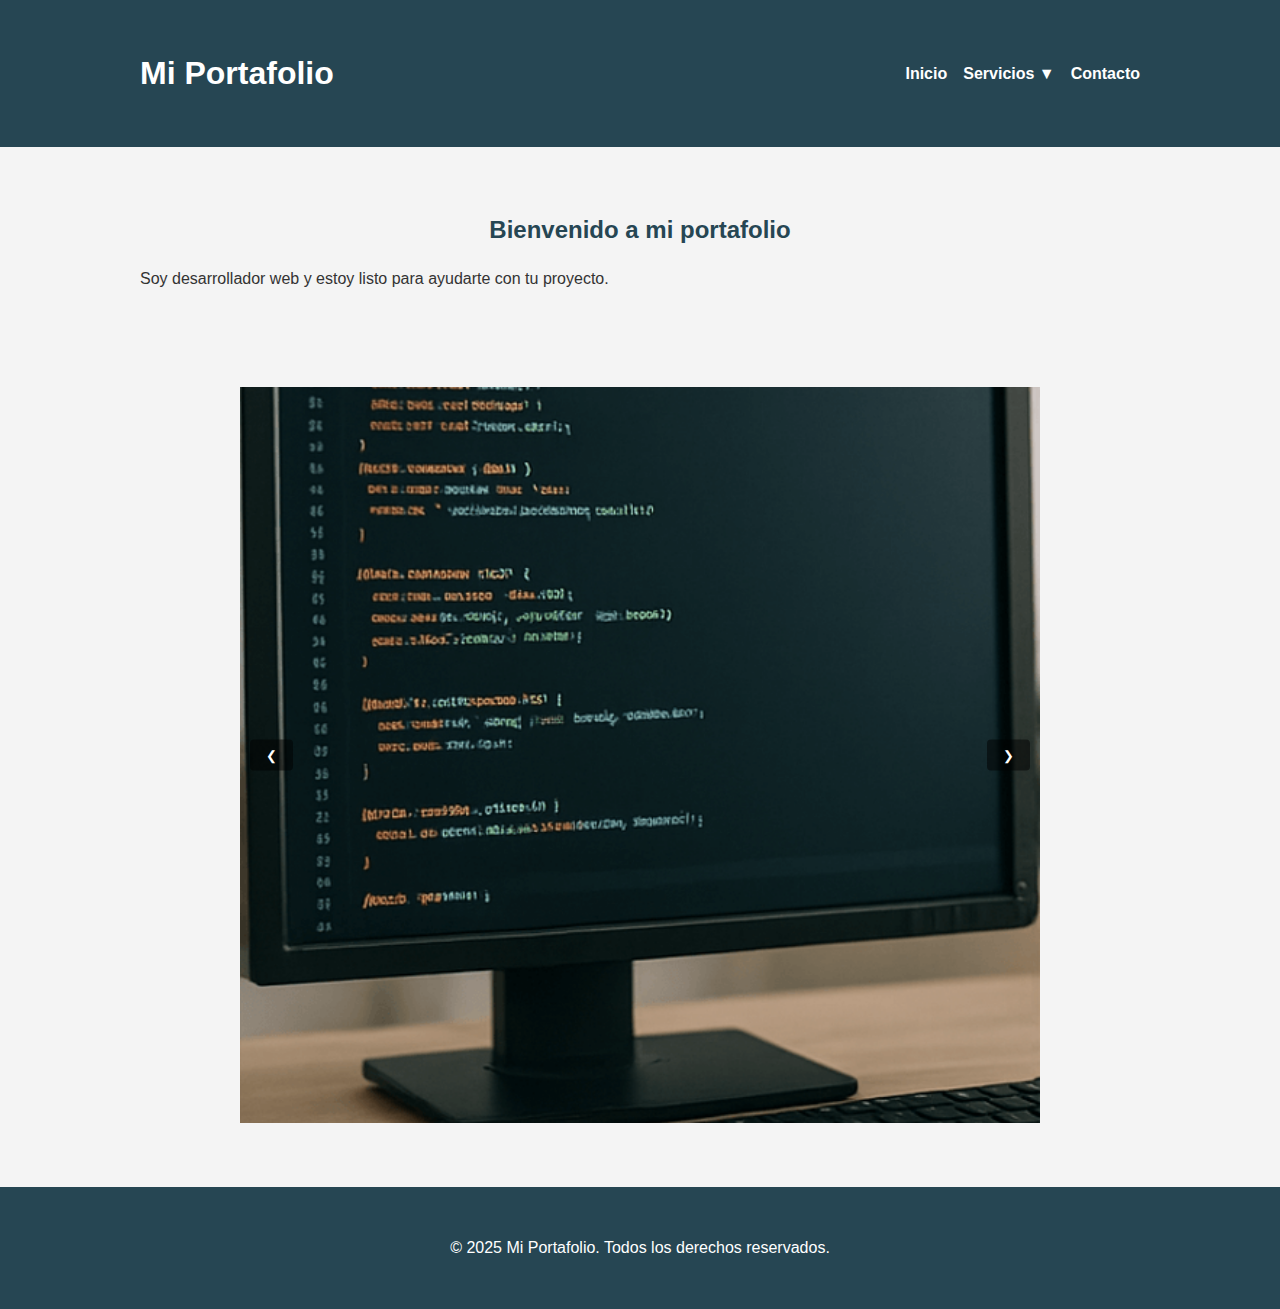
<file: Proyecto/index.html>
<!DOCTYPE html>
<html lang="es">

<head>
    <meta charset="UTF-8">
    <meta name="viewport" content="width=device-width, initial-scale=1.0">
    <title>Cris | Portafolio de Desarrollo Web y Apps</title>
    <meta name="description" content="Soy Cris, desarrollador web y móvil. Te ayudo a crear sitios responsivos, apps y mejorar tu presencia online.">
    <link href="css/style.min.css" rel="stylesheet">
</head>

<body>
    <header>
        <div class="container">
            <h1>Mi Portafolio</h1>
            <button id="menu-toggle" class="menu-toggle">☰</button>
            <nav id="nav">
                <ul>
                    <li><a href="index.html">Inicio</a></li>
                    <li class="dropdown">
                        <a href="servicios.html">Servicios ▼</a>
                        <ul class="dropdown-menu">
                            <li><a href="servicios.html#desarrollo-web">Desarrollo Web</a></li>
                            <li><a href="servicios.html#apps-moviles">Apps Móviles</a></li>
                            <li><a href="servicios.html#seo-marketing">SEO y Marketing</a></li>
                        </ul>
                    </li>
                    <li><a href="contacto.html">Contacto</a></li>
                </ul>
            </nav>
        </div>
    </header>

    <main>
        <section id="home">
            <div class="container">
                <h2>Bienvenido a mi portafolio</h2>
                <p>Soy desarrollador web y estoy listo para ayudarte con tu proyecto.</p>
            </div>
        </section>

        <section id="slider" class="container slider">
            <div class="slides">
                <div class="slide active"><img src="Images/a.png" alt="Imagen de prueba 1, extraida de internet" loading="lazy"></div>
                <div class="slide"><img src="Images/b.png" alt="Imagen de prueba 2, extraida de internet" loading="lazy"></div>
                <div class="slide"><img src="Images/c.png" alt="Imagen de prueba 3, extraida de internet" loading="lazy"></div>
                <div class="slide"><img src="Images/d.png" alt="Imagen de prueba 4, extraida de internet" loading="lazy"></div>
                <div class="slide"><img src="Images/e.png" alt="Imagen de prueba 5, extraida de internet" loading="lazy"></div>
                <div class="slide"><img src="Images/f.png" alt="Imagen de prueba 6, extraida de internet" loading="lazy"></div>
            </div>
            <button class="prev">&#10094;</button>
            <button class="next">&#10095;</button>
        </section>
    </main>

    <footer>
        <div class="container">
            <p>&copy; 2025 Mi Portafolio. Todos los derechos reservados.</p>
        </div>
    </footer>

    <script src="js/app.min.js" defer></script>
</body>

</html>
</file>
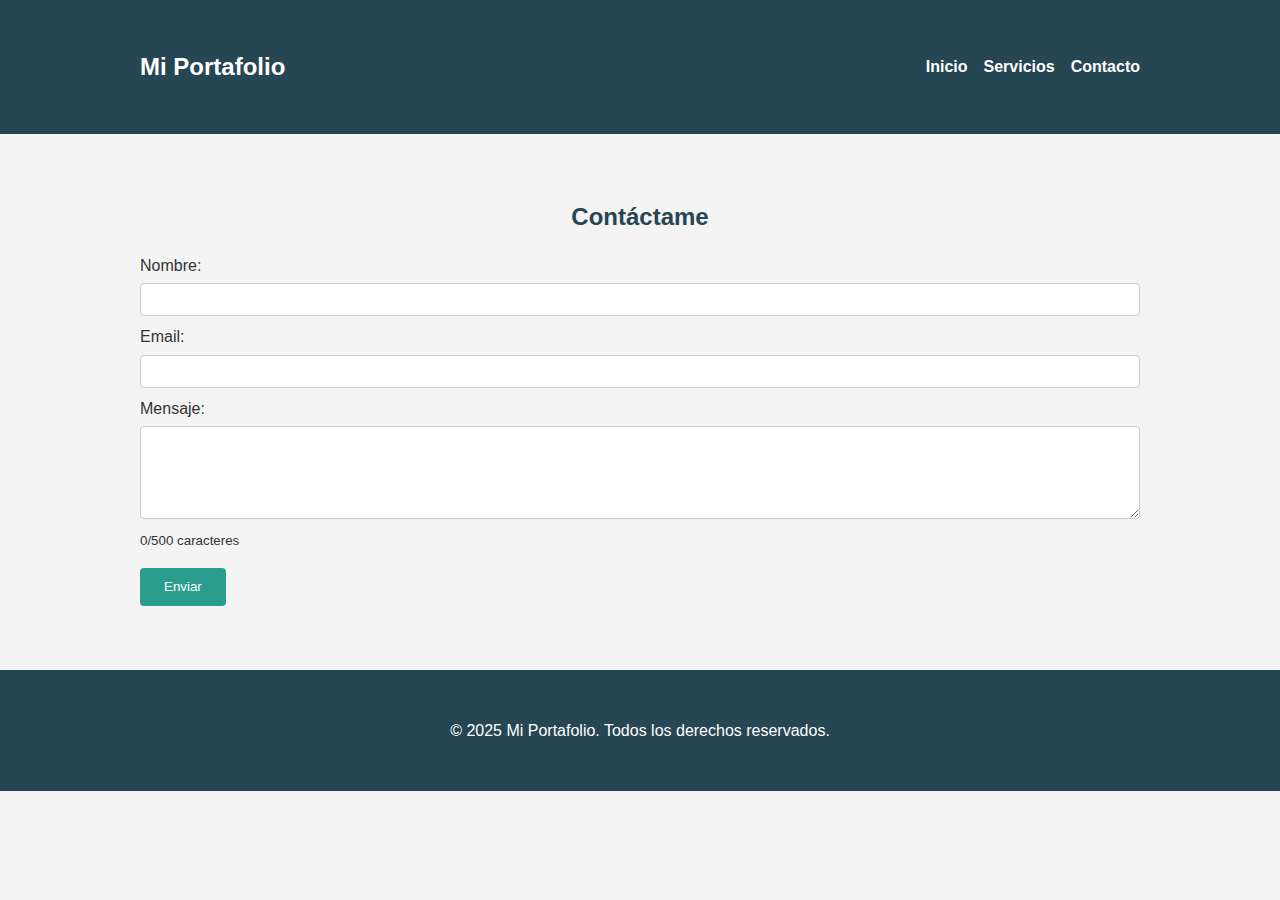
<file: Proyecto/contacto.html>
<!DOCTYPE html>
<html lang="es">

<head>
    <meta charset="UTF-8">
    <meta name="viewport" content="width=device-width, initial-scale=1.0">
    <title>Contacto | Portafolio – CrisDev</title>
    <meta name="description" content="Ponte en contacto conmigo para poder formalizar negocio!.">

    <link href="css/style.min.css" rel="stylesheet">
</head>

<body>
    <header>
        <div class="container">
            <h2>Mi Portafolio</h2>
            <button id="menu-toggle" class="menu-toggle">☰</button>
            <nav id="nav">
                <ul>
                    <li><a href="index.html">Inicio</a></li>
                    <li><a href="servicios.html">Servicios</a></li>
                    <li><a href="contacto.html">Contacto</a></li>
                </ul>
            </nav>
        </div>
    </header>

    <main>
        <section id="contacto" class="container">
            <h2>Contáctame</h2>
            <form id="contactForm" action="#" novalidate>
                <label for="nombre">Nombre:</label>
                <input type="text" id="nombre" name="nombre" required>
                <span class="error" id="error-nombre"></span>

                <label for="email">Email:</label>
                <input type="email" id="email" name="email" required>
                <span class="error" id="error-email"></span>

                <label for="mensaje">Mensaje:</label>
                <textarea id="mensaje" name="mensaje" maxlength="500" rows="5"></textarea>
                <p><small><span id="charCount">0</span>/500 caracteres</small></p>

                <button type="submit">Enviar</button>
            </form>
        </section>
    </main>

    <footer>
        <div class="container">
            <p>&copy; 2025 Mi Portafolio. Todos los derechos reservados.</p>
        </div>
    </footer>

    <script src="js/app.min.js" defer></script>
</body>

</html>
</file>
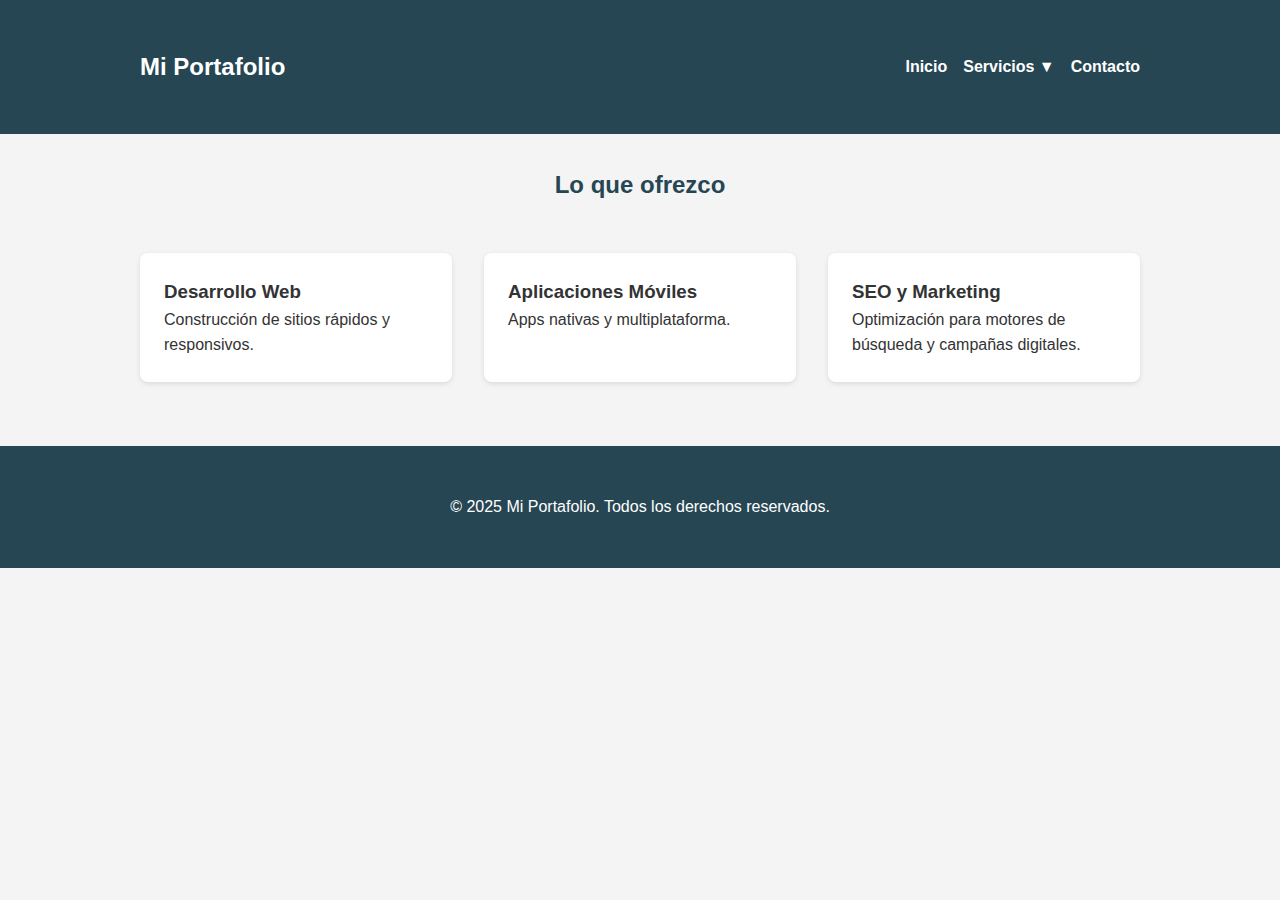
<file: Proyecto/servicios.html>
<!DOCTYPE html>
<html lang="es">

<head>
    <meta charset="UTF-8">
    <meta name="viewport" content="width=device-width, initial-scale=1.0">
    <title>Servicios | Desarrollo Web, Apps y SEO – Cris</title>
    <meta name="description" content="Descubre mis servicios: desarrollo web, apps móviles y estrategias SEO para potenciar tu negocio.">
    <link href="css/style.min.css" rel="stylesheet">
</head>

<body>
    <header>
        <div class="container">
            <h2>Mi Portafolio</h2>
            <button id="menu-toggle" class="menu-toggle">☰</button>
            <nav id="nav">
                <ul>
                    <li><a href="index.html">Inicio</a></li>
                    <li class="dropdown">
                        <a href="servicios.html">Servicios ▼</a>
                        <ul class="dropdown-menu">
                            <li><a href="#desarrollo-web">Desarrollo Web</a></li>
                            <li><a href="#apps-moviles">Apps Móviles</a></li>
                            <li><a href="#seo-marketing">SEO y Marketing</a></li>
                        </ul>
                    </li>
                    <li><a href="contacto.html">Contacto</a></li>
                </ul>
            </nav>
        </div>
    </header>

    <main>
        <h2>Lo que ofrezco</h2>
        <section id="servicios" class="container servicios">
            <article id="desarrollo-web" class="servicio">
                <h3>Desarrollo Web</h3>
                <p>Construcción de sitios rápidos y responsivos.</p>
            </article>
            <article id="apps-moviles" class="servicio">
                <h3>Aplicaciones Móviles</h3>
                <p>Apps nativas y multiplataforma.</p>
            </article>
            <article id="seo-marketing" class="servicio">
                <h3>SEO y Marketing</h3>
                <p>Optimización para motores de búsqueda y campañas digitales.</p>
            </article>
        </section>
    </main>

    <footer>
        <div class="container">
            <p>&copy; 2025 Mi Portafolio. Todos los derechos reservados.</p>
        </div>
    </footer>

    <script src="js/app.min.js" defer></script>
</body>

</html>
</file>
<file: Proyecto/css/style.min.css>
:root{--color-primario:#2a9d8f;--color-secundario:#264653;--texto:#333;--fondo:#f4f4f4}*{box-sizing:border-box;margin:0;padding:0}body{background:var(--fondo);color:var(--texto);font-family:Roboto,sans-serif;line-height:1.6}.container{margin:auto;max-width:1000px;padding:2rem 0;width:90%}header{background:var(--color-secundario);color:#fff;padding:1rem 0;position:relative}header .container{align-items:center;display:flex;justify-content:space-between}.menu-toggle{background:none;border:none;color:#fff;cursor:pointer;display:none;font-size:1.5rem}nav ul{display:flex;gap:1rem;list-style:none;position:relative}nav ul li ul{background:var(--color-secundario);box-shadow:0 2px 6px rgba(0,0,0,.2);display:none;left:0;padding:.5rem 0;position:absolute;top:100%;z-index:100}nav ul li.open>ul,nav ul li:hover>ul{display:block}nav ul li ul li{padding:.5rem 1rem;width:200px}nav ul li{position:relative}nav a{color:#fff;font-weight:700;text-decoration:none}.dropdown-menu{background:var(--color-secundario);border-radius:4px;display:none;left:0;list-style:none;min-width:200px;overflow:hidden;position:absolute;top:100%}.dropdown.open .dropdown-menu,.dropdown:hover .dropdown-menu{display:block}.dropdown-menu li a{display:block;padding:.5rem 1rem}.dropdown-menu li a:hover{background:var(--color-primario)}main h2{color:var(--color-secundario);margin-bottom:1rem;padding-top:2rem;text-align:center}.servicios{display:grid;gap:2rem;grid-template-columns:repeat(auto-fit,minmax(250px,1fr))}.servicio{background:#fff;border-radius:8px;box-shadow:0 2px 5px rgba(0,0,0,.1);padding:1.5rem}.slider{aspect-ratio:1/1;margin:2rem auto;max-width:800px;overflow:hidden;position:relative}.slides{display:flex;height:100%;transition:transform .5s ease-in-out;width:100%}.slide{flex:0 0 100%;height:100%;overflow:hidden}.slide img{height:100%;object-fit:cover;width:100%}.next,.prev{background:rgba(0,0,0,.5);border:none;border-radius:4px;color:#fff;cursor:pointer;padding:.5rem 1rem;position:absolute;top:50%;transform:translateY(-50%);z-index:10}.prev{left:10px}.next{right:10px}form label{display:block;margin:.5rem 0 .3rem}form input,form textarea{border:1px solid #ccc;border-radius:4px;padding:.5rem;width:100%}.char-count{font-size:.9rem;margin-top:.2rem;text-align:right}form .error{color:red;font-size:.9rem}form button{background:var(--color-primario);border:none;border-radius:4px;color:#fff;cursor:pointer;margin-top:1rem;padding:.7rem 1.5rem}form button:hover{background:#23877c}footer{background:var(--color-secundario);color:#fff;margin-top:2rem;padding:1rem 0;text-align:center}@media (max-width:768px){.menu-toggle{display:block}nav{background:var(--color-secundario);display:none;flex-direction:column}nav.open{display:flex}nav ul{flex-direction:column;gap:0}nav li{padding:.5rem 0;position:relative;text-align:center}.dropdown-menu{position:static}}
</file>
